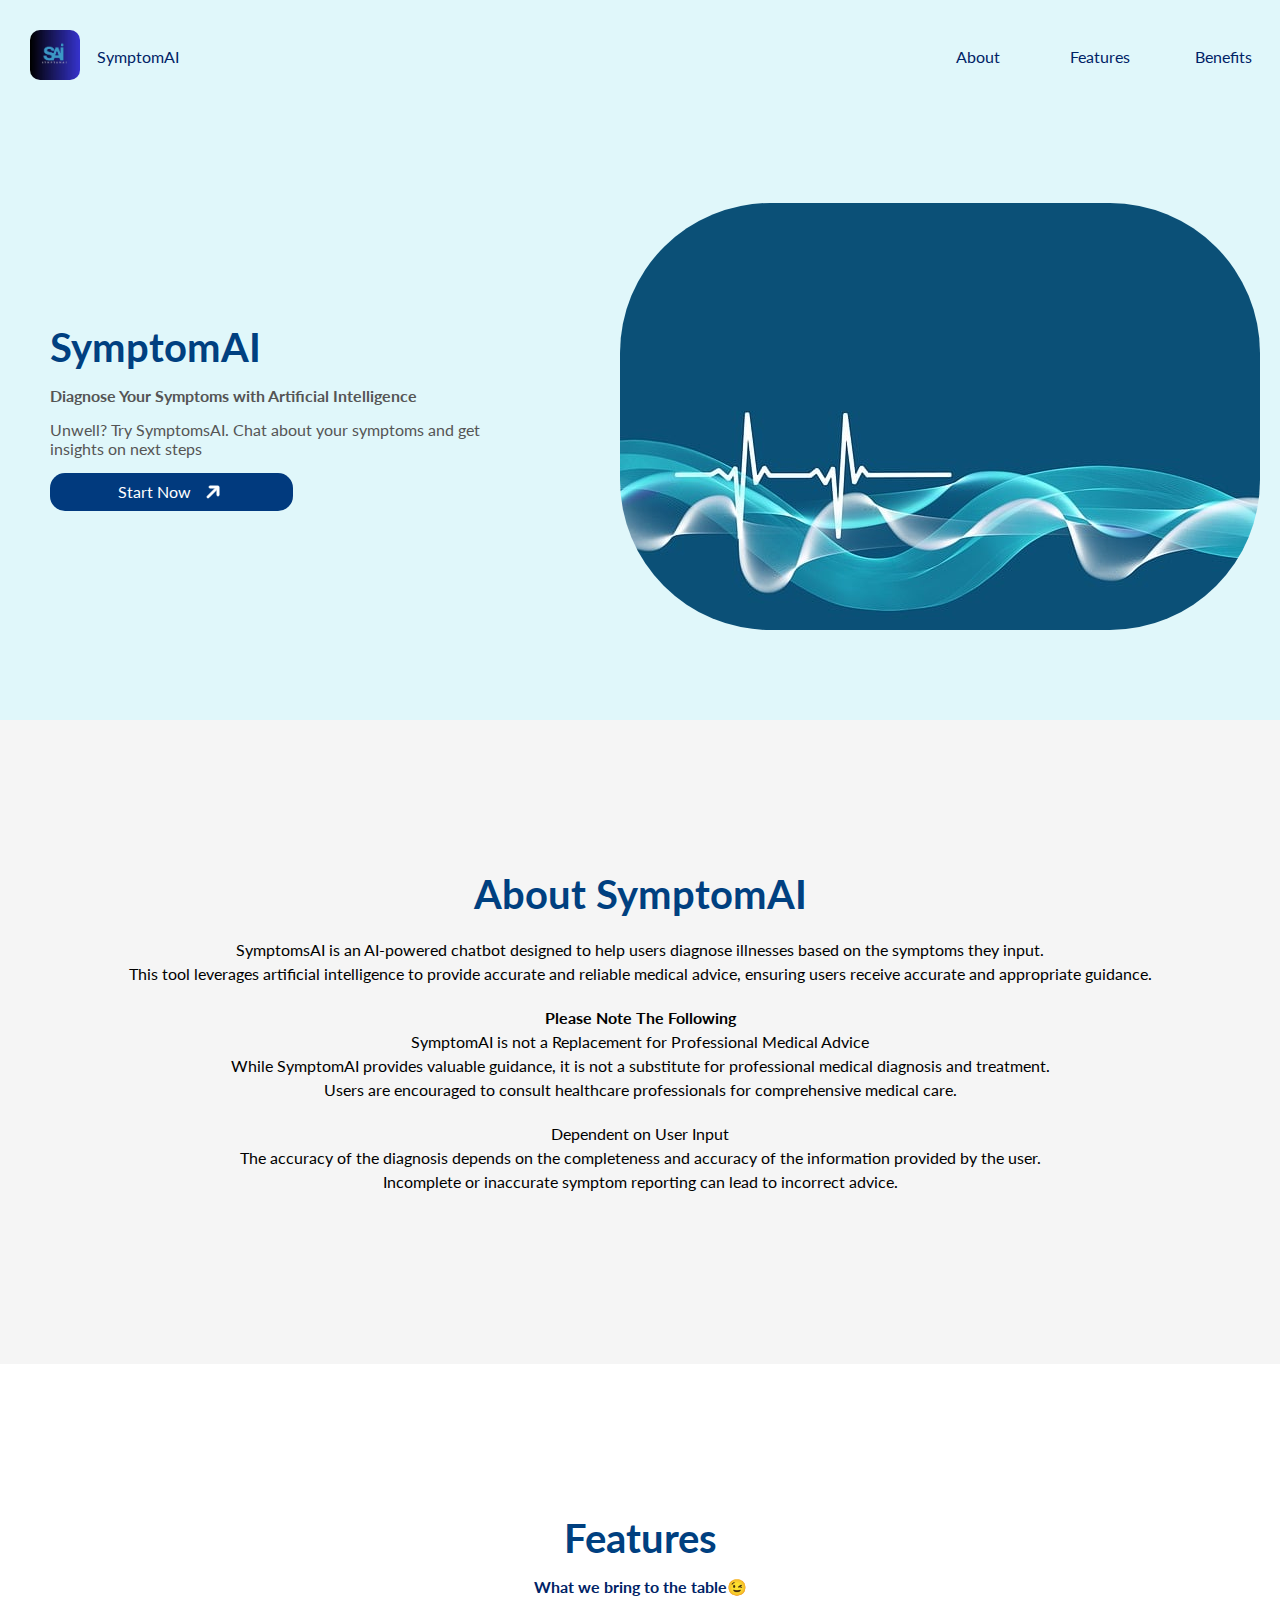
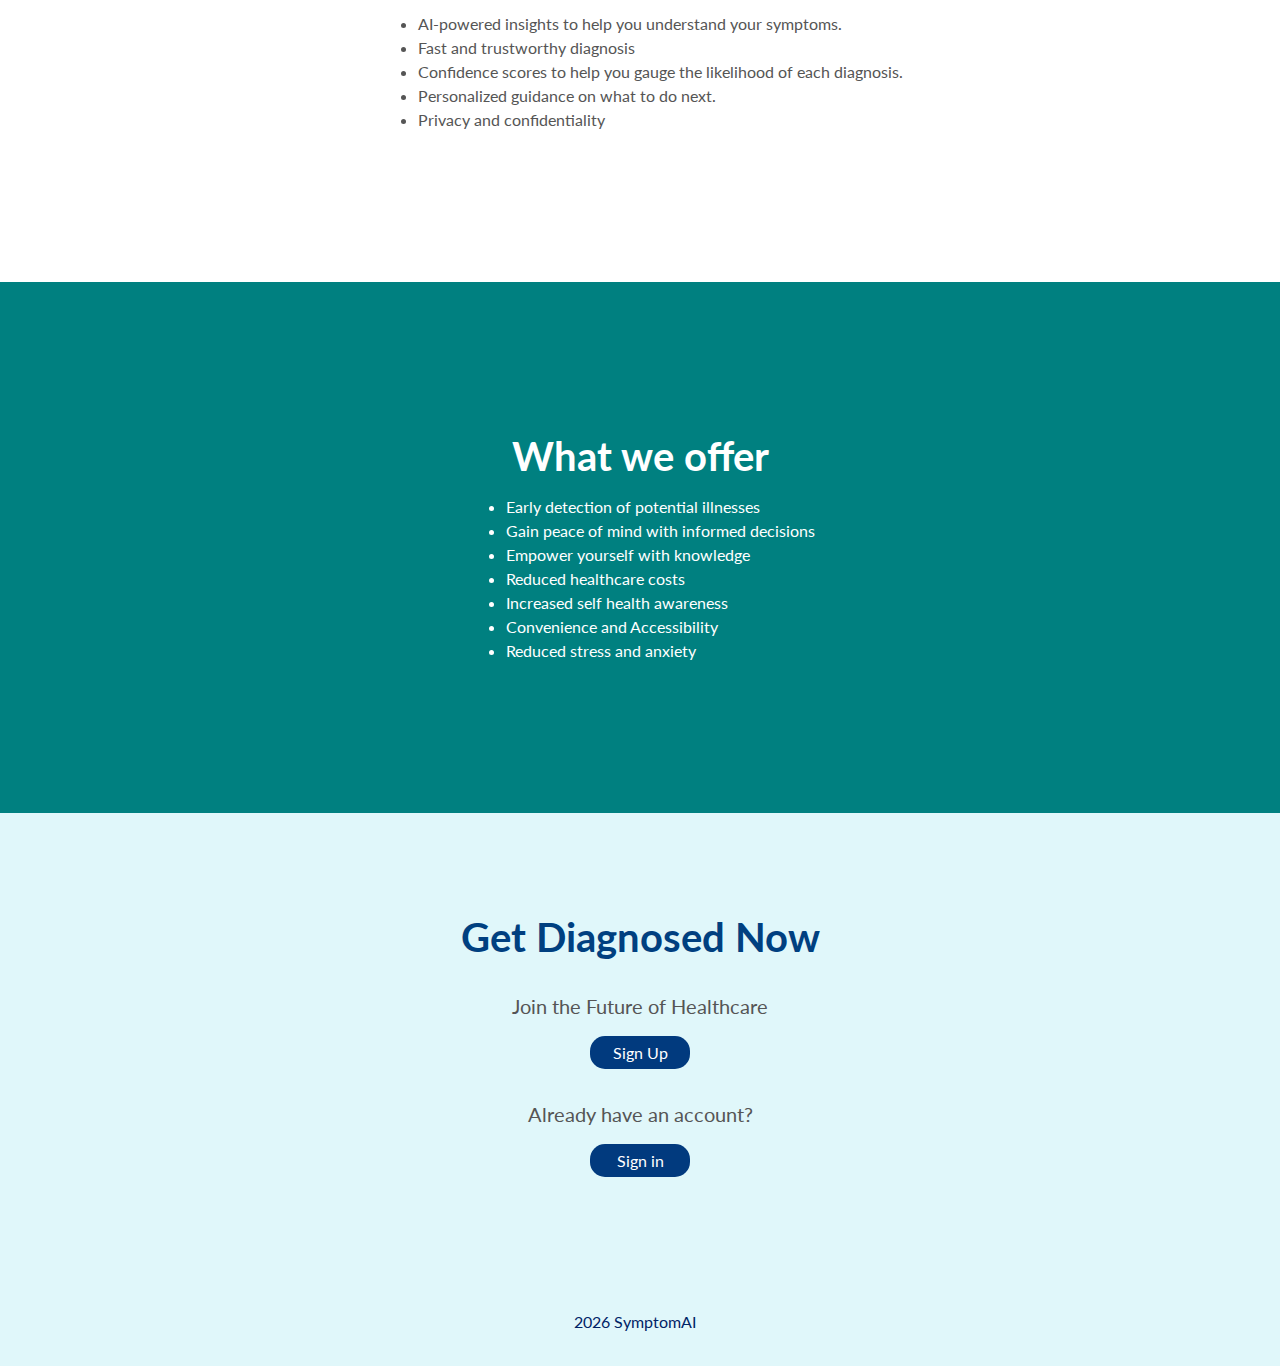
<file: src/index.html>
<!DOCTYPE html>
<html lang="en">
<head>
    <meta charset="UTF-8">
    <meta name="viewport" content="width=device-width, initial-scale=1.0">
    <!-- Favicon -->
     <link rel="icon" type="image/jpg" href="/images/SymptomsAI logo.jpg">
    <title>SymptomAI: Diagnose with AI</title>
    <!-- Styling -->
    <link rel="stylesheet" href="/styles/style.css">

    <!-- Fonts -->
      <!-- Fonts -->
    <link rel="preconnect" href="https://fonts.googleapis.com">
    <link rel="preconnect" href="https://fonts.gstatic.com" crossorigin>
    <link href="https://fonts.googleapis.com/css2?family=Lato:ital,wght@0,100;0,300;0,400;0,700;0,900;1,100;1,300;1,400;1,700;1,900&display=swap" rel="stylesheet">

    <!-- JavaScript -->
    <script src="/src/index.js" defer></script>

</head>
<body onload="displayCurrentYear()">
    <header>
        <div class="head">
           <a href="#home"> <img src="/images/SymptomsAI logo.jpg" id="header-logo" style= "width:50px; border-radius: 10px;"></a>
          <p>SymptomAI</p>
        </div>
        <!-- Hamburger Icon -->
        <div class="hamburger-menu">
           <div class="bar"></div>
           <div class="bar"></div>
           <div class="bar"></div>
        </div>

        <nav class="navigation">            
            <a href="#about">About</a>
            <a href="#features">Features</a>
            <a href="#benefits">Benefits</a>
        </nav>
    </header>

    <main>
        <!-- Hero -->
        <section class="hero" id="home">
            <div class="hero-main " >
                <h1>SymptomAI</h1>
                <h4>Diagnose Your Symptoms with Artificial Intelligence</h4>
                
                <p>Unwell? Try SymptomsAI. Chat about your symptoms and get insights on next steps</p>
                <a class="btn hero-btn" href="/src/register.html">Start Now<img src="/images/diagonal-arrow.svg" alt=""></a>
            </div>
            <div>
                <img class="main-img" src="/images/medicine.jpg" alt="Image by Gerd Altmann from Pixabay">
            </div>   
        </section>

        <!-- About -->
        <section id="about" >
            <div class="about">
              <h3>About SymptomAI</h3>
              <p>SymptomsAI is an AI-powered chatbot designed to help users diagnose illnesses based on the symptoms they input. <br>
                This tool leverages artificial intelligence to provide accurate and reliable medical advice, ensuring users receive accurate and appropriate guidance.</p>
              <p><b>Please Note The Following</b><br> SymptomAI is not a Replacement for Professional Medical Advice <br>
                 While SymptomAI provides valuable guidance, it is not a substitute for professional medical diagnosis and treatment. <br> Users are encouraged to consult healthcare professionals for comprehensive medical care.
              </p>
              <p>
                Dependent on User Input
                <br>The accuracy of the diagnosis depends on the completeness and accuracy of the information provided by the user. 
                <br>Incomplete or inaccurate symptom reporting can lead to incorrect advice.
             </p> 
            </div>  
        </section>

        <!-- Features -->
        <section id="features" class="features">
            <h3>Features</h3>
            <h4>What we bring to the table😉 </h4>
            <ul>
                <li>AI-powered insights to help you understand your symptoms.</li>
                <li>Fast and trustworthy diagnosis</li>
                <li>Confidence scores to help you gauge the likelihood of each diagnosis.</li>
                <li>Personalized guidance on what to do next.</li>
                <li>Privacy and confidentiality</li>
            </ul>
        </section>

        <!-- Benefits -->
        <section id="benefits" class="benefits">
            <h3>What we offer </h3>
            <ul>
                <li>Early detection of potential illnesses</li>
                <li>Gain peace of mind with informed decisions</li>
                <li>Empower yourself with knowledge</li>
                <li>Reduced healthcare costs</li>
                <li>Increased self health awareness</li>
                <li>Convenience and Accessibility</li>
                <li>Reduced stress and anxiety</li>
            </ul>
        </section>
        <!-- CTA (Call To Action) -->
        <section id="action" class="cta">
            
            <h2>Get Diagnosed Now</h2>
            <p>Join the Future of Healthcare </p>
            <a class="btn other-btn" href="/src/register.html" target="_blank">Sign Up</a>
            <p>Already have an account?</p>
            <a class="btn other-btn" href="/src/login.html" target="_self">Sign in</a>
        </section>
    </main>

     <!-- Back to top arrow -->
     <button onclick="topFunction()" id="myBtn" title="Go to top"><img src="/images/up-arrow.svg"></button>

    <footer>
        <p> <span id="currentYear"></span> SymptomAI</p> </p>
    </footer>
</body>
</html>
</file>
<file: styles/style.css>
/* General Styling */

* {
  margin: 0;
  box-sizing: border-box;
  scroll-behavior: smooth;
  font-family: "Lato", sans-serif;
  
}

body{
  background-color: #E0F7FA;
}
h2, h3{
  color: #004080;
  font-weight: bold;
  font-size: 40px;
}

/* NavBar */

/* Hamburger Menu */
.hamburger-menu {
  display: none; 
  cursor: pointer;
  position: fixed;
  right:20px;
  top:20px;
  z-index: 10;
}

.hamburger-menu .bar {
  width: 25px;
  height: 3px;
  background-color: #002366;
  margin: 5px 0;
  transition: 0.4s;
}

header {
  display: flex;
  flex-direction: row;
  justify-content: space-between;
  align-items: center;
  padding: 10px;
  margin:20px;
  gap: 10px;
  color: #FFFFFF;
  scroll-behavior: smooth;
  position: relative;
}

.head {
  display: flex;
  align-items: center;
  gap: 7px;
  color:#002366
}

.head p{
  margin-left: 10px;
}

nav {
  display: flex;
  gap: 70px; 
}

nav a {
  text-decoration: none;
  color: #002366;
  cursor: pointer;
  max-width: 55px;
}

nav a:hover {
  text-decoration: underline;
}

.btn {
  padding: 7px;
  width: 50%;
  background-color: #013a7e;
  color: #FFFFFF;
  border: none;
  border-radius: 15px;
  cursor: pointer;
  text-align: center;
  text-decoration: none;
}



.btn:hover {
  background-color: #026b6b;
}

/* Hero */
.hero {
  display: flex;
  gap: 15px;
  justify-content: center;
  align-items: center;
  padding: 70px 0;
  background-color: #E0F7FA;
}

.hero div {
  display: flex;
  flex-direction: column;
  gap: 15px;
  justify-content: center;
}

.hero-main{
  margin: 50px;
}

.hero h1 {
  color: #004080;
  font-weight: bold;
  font-size: 40px;
}

.hero h4, .hero p {
  color: #555555;
}

/* Hero image Animation */
@keyframes slideInFromLeft {
  0% {
    transform: translateX(-100%);
    opacity: 0;
    border-radius: 250px;
  }
  100% {
    transform: translateX(0);
    opacity: 1;
  }
}

.main-img{
  border-radius: 150px;
  margin:20px;
  animation: slideInFromLeft 2s ease-out forwards;
}

.hero-btn{
  display: flex;
  gap: 10px;
  justify-content: center;
  align-items: center;
  text-align: center;
}
/* About */
.about {
  text-align: center;
  padding: 150px 50PX;
  background-color: #F5F5F5;
}

.about p {
  margin: 20px;
  line-height: 1.5;
  text-align: center;
}

/* Features */
.features {
  display: flex;
  flex-direction: column;
  gap: 15px;
  justify-content: center;
  align-items: center;
  padding: 150px 40PX;
  background-color: #FFFFFF;
}


.features h4{
 color: #002366;
}
.features ul {
  color: #555555;
  line-height: 1.5;
}

/* Benefits */
.benefits {
  display: flex;
  flex-direction: column;
  gap: 15px;
  justify-content: center;
  align-items: center;
  padding: 150px 40PX;
  background-color: #008080;
}

.benefits ul {
  color: #FFFFFF;
  line-height: 1.5;
}
.benefits h3{
  color:#FFF;
}


/* CTA (Call To ACtion) */
.cta {
  display: flex;
  flex-direction: column;
  gap: 15px;
  justify-content: center;
  align-items: center;
  padding: 100px 40PX;
  background-color: #E0F7FA;
}

.cta p {
  color: #555555;
  line-height: 1.5;
  text-align: center;
  font-size: 20px;
  padding-top: 15px;
}

.other-btn{
  width:100px;
}

/* Footer */
footer {
  display: flex;
  flex-direction: row;
  justify-content: center;
  padding: 35px;
  gap: 10px;
  background-color: #E0F7FA;
  color: #002366;
}


#myBtn {
  display: none; 
  position: fixed; 
  bottom: 20px; 
  right: 30px; 
  z-index: 99; 
  border: none; 
  outline: none;
  background-color: #002366;
  color: white; 
  cursor: pointer; 
  padding: 15px; 
  border-radius: 10px; 
}



/* Media Queries */
@media (max-width: 576px) {

/* Navigation */
  .hamburger-menu {
    display: block; 
  }
  .navigation {
    display: none; 
    position: fixed;
    top: 0;
    left: -100%; /* Hide off-screen initially */
    width: 100%;
    background-color: #f4f4f4;
    transition: left 0.4s;
    flex-direction: column;
    padding:30px;
    z-index: 9;  
  }

  .navigation.show {
    display: flex;
    flex-direction: column;
    left: 0; 
  }

   .head p{
    display: none;
   }

/* Hero */
  .hero h1{
    font-size: 30px;
  }
  h2, h3{
    font-size: 24px;
  }

  .hero{
    display: flex;
    flex-direction: column;
    justify-content: center;
   align-items: center;
   text-align: center;
  }

  .hero-btn {
    margin-left: auto;
    margin-right: auto;
  }

  .main-img{
   display: none;  
  }
}


@media (max-width: 768px) {
  nav{
    gap:15px;
  }

   nav a {
    font-size: 17px;
  }

  .main-img{
    display: none;
  } 

  .hero-main{
    margin:20px;
  }

  .about, .benefits, .features, .cta {
    padding: 150px 20px;
  }

}


@media (max-width: 992px) {

  nav{
    gap:30px;
  }
  nav a {
    font-size: 17.5px;
  }

  .main-img{
    border-radius: 450px;
    width: 400px;
  }
}
</file>
